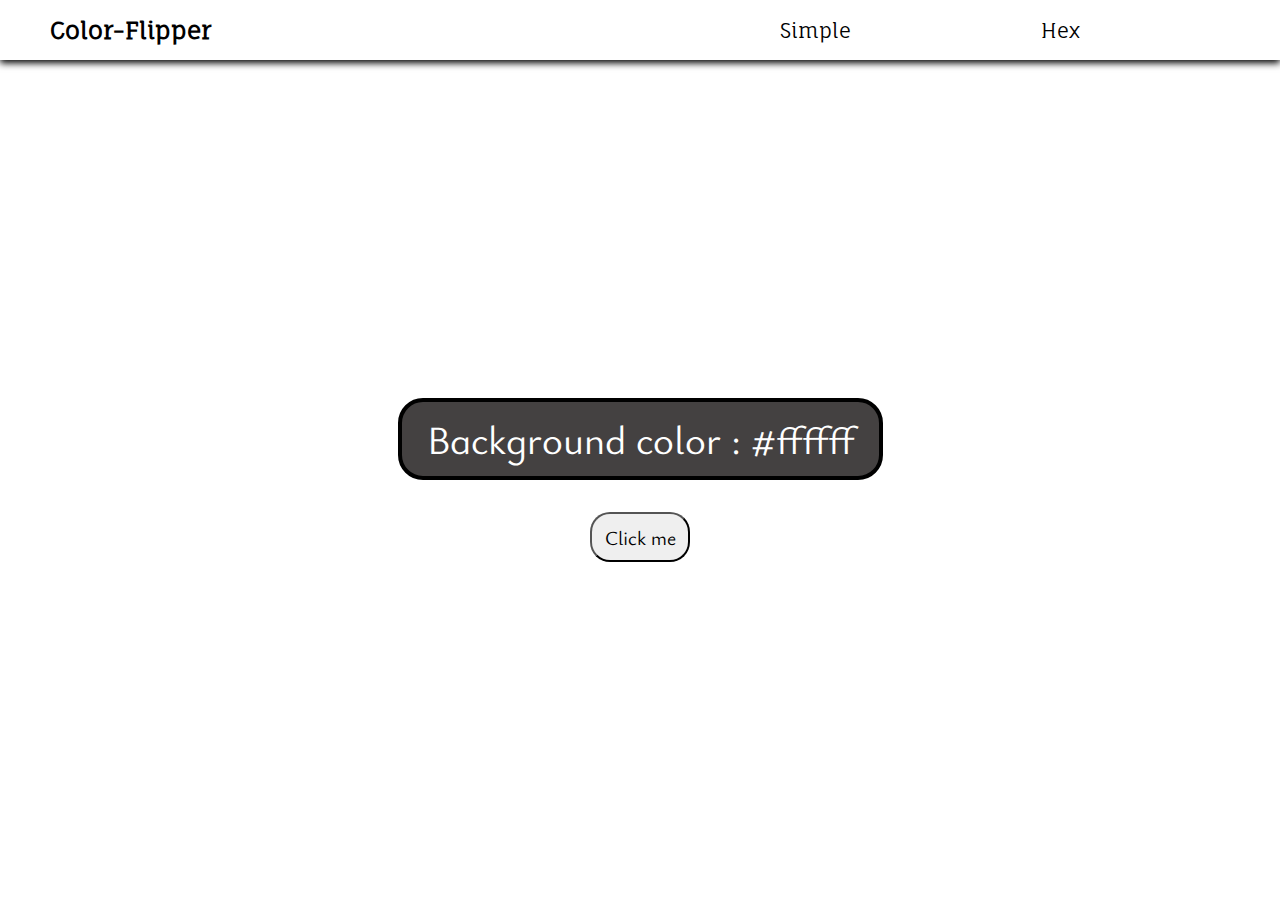
<file: 1-color-flipper/index.html>
<!DOCTYPE html>
<html lang="en">
<head>
    <meta charset="UTF-8">
    <meta name="viewport" content="width=device-width, initial-scale=1.0">
    <title>Color-flipper</title>

    <link rel="stylesheet" href="./style.css">
</head>
<body>
    <nav>
        <!-- Navigation bar -->
        <div class="navbar">
            <div class="logo-text">
                <h2>
                    Color-Flipper
                </h2>
            </div>
            <div class="navigation">
                <ul class="nav-items">
                    <li class="list-item-simple">
                        <a class="Simple" href="./index.html">Simple</a>
                    </li>
                    <li class="list-item-hex">
                        <a class="Hex" href="./hex.html">Hex</a>
                    </li>
                </ul>
            </div>
        </div>
    </nav>
    <main id="main">
        <div class="section">
            <h2>
                Background color : 
                <span class="color">
                    #ffffff
                </span>
            </h2>
            <button id="btn">Click me</button>
        </div>
    </main>

    <script src="./app.js"></script>
</body>
</html>
</file>
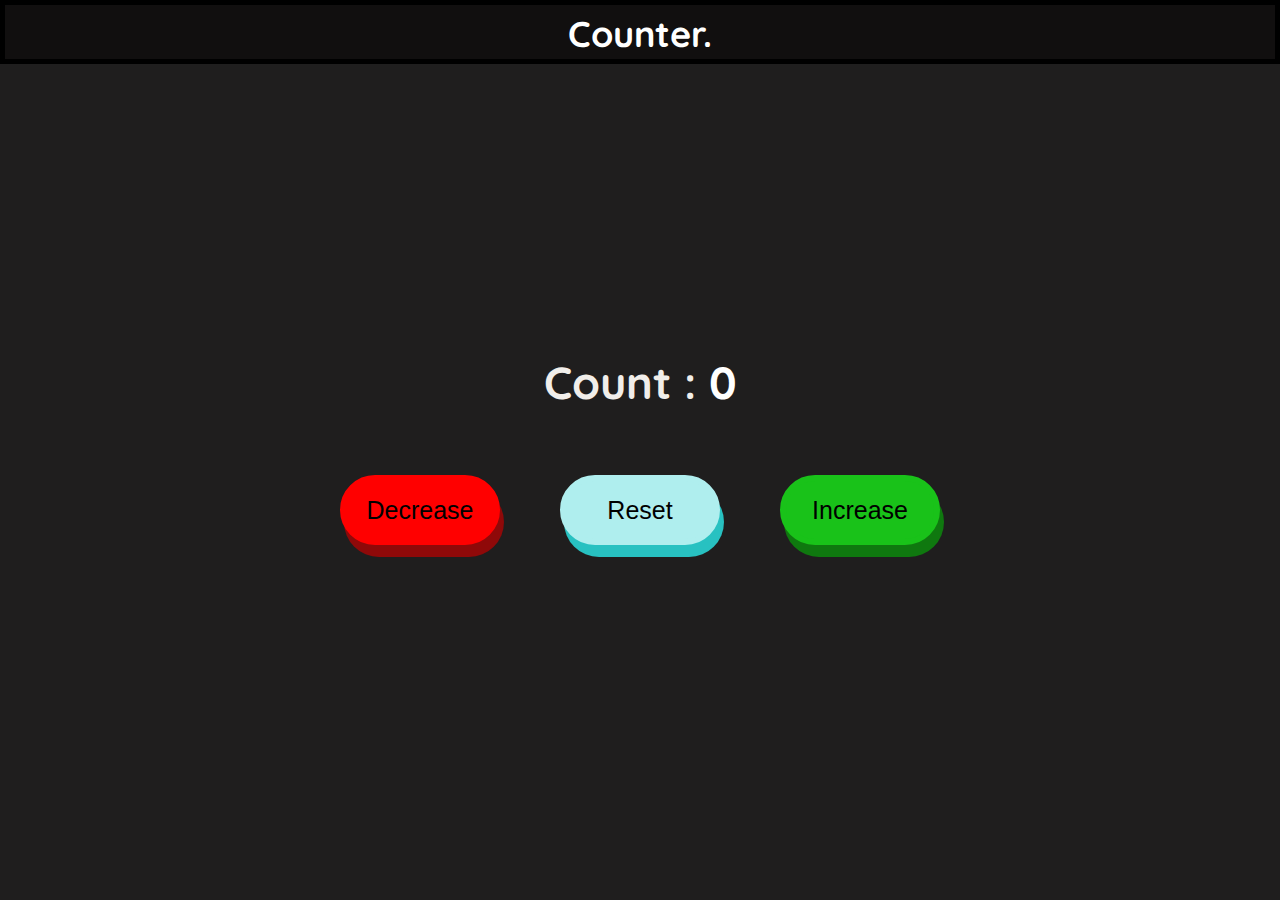
<file: 2-counter/index.html>
<!DOCTYPE html>
<html lang="en">
<head>
    <meta charset="UTF-8">
    <meta name="viewport" content="width=device-width, initial-scale=1.0">
    <title>Simple Counter</title>

    <!-- Styling file -->
    <link rel="stylesheet" href="./style.css">
</head>
<body>
    <nav class="navbar">
        <div class="counter">
            <h2>Counter.</h2>
        </div>
    </nav>

    <main class="section">
        <div class="container">
            <h2>
                Count : 
                <span class="Count neutral">
                    2
                </span>
            </h2>
        </div>
        <div class="btn-container">
            <button class="Decrease">Decrease</button>
            <button class="Reset">Reset</button>
            <button class="Increase">Increase</button>
        </div>
    </main>

    <!-- JavaScript  -->
    <script src="./app.js"></script>
</body>
</html>
</file>
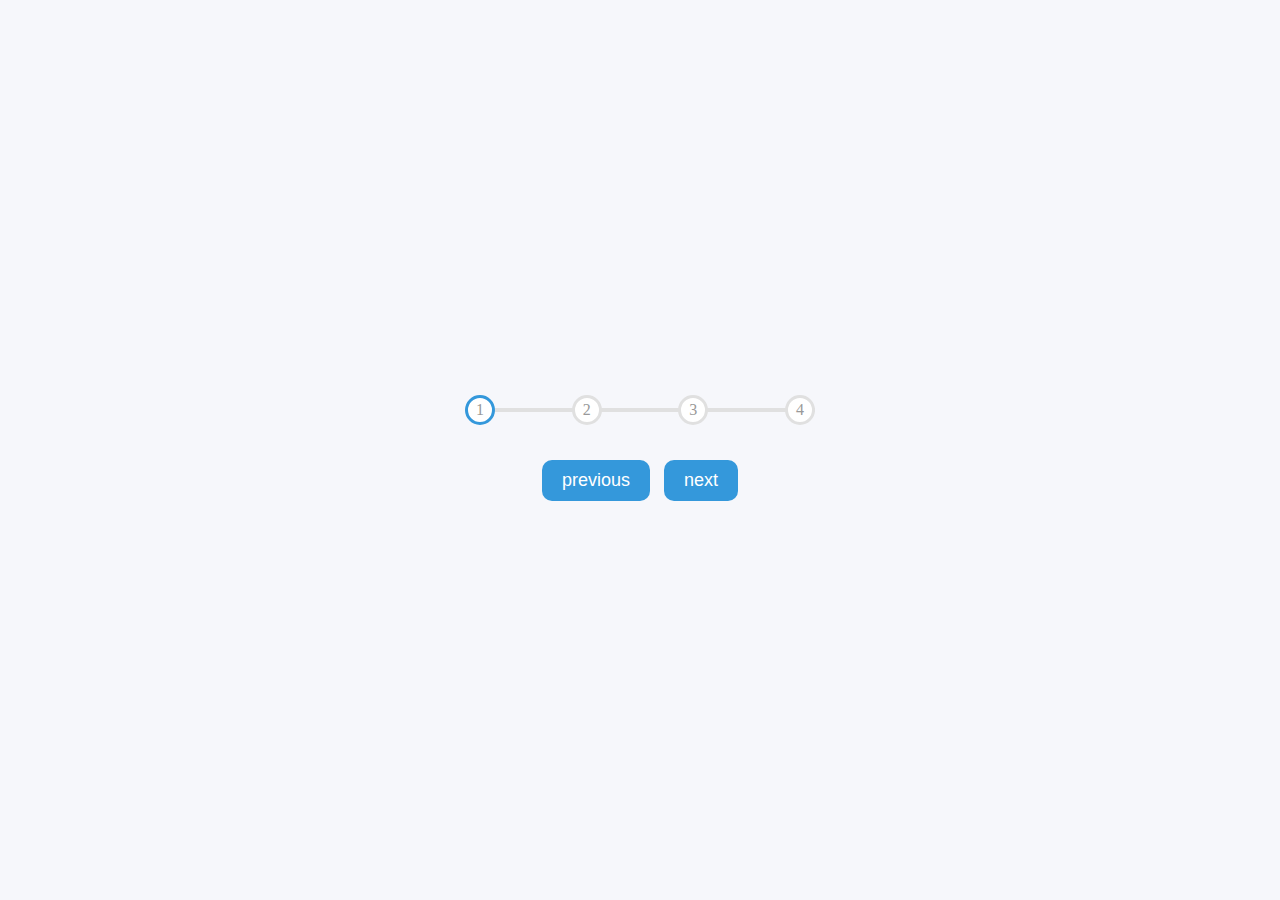
<file: 4-multiStep-progress-bar/index.html>
<!DOCTYPE html>
<html lang="en">
<head>
    <meta charset="UTF-8">
    <meta name="viewport" content="width=device-width, initial-scale=1.0">
    <title>Progress Bar</title>

    <!-- linking style sheet -->
    <link rel="stylesheet" href="./style.css">
</head>
<body>
    <main class="main">
        <div class="progress-container">
            <div class="progress" id="progress"></div>
            <div class="circle active">
                1
            </div>
            <div class="circle">
                2
            </div>
            <div class="circle">
                3
            </div>
            <div class="circle">
                4
            </div>
        </div>
        <div class="btn-container">
            <button class="btn prev">
                previous
            </button>
            <button class="btn next">
                next
            </button>
        </div>
    </main>

    <!-- javaScript -->
    <script src="./app.js"></script>
</body>
</html>
</file>
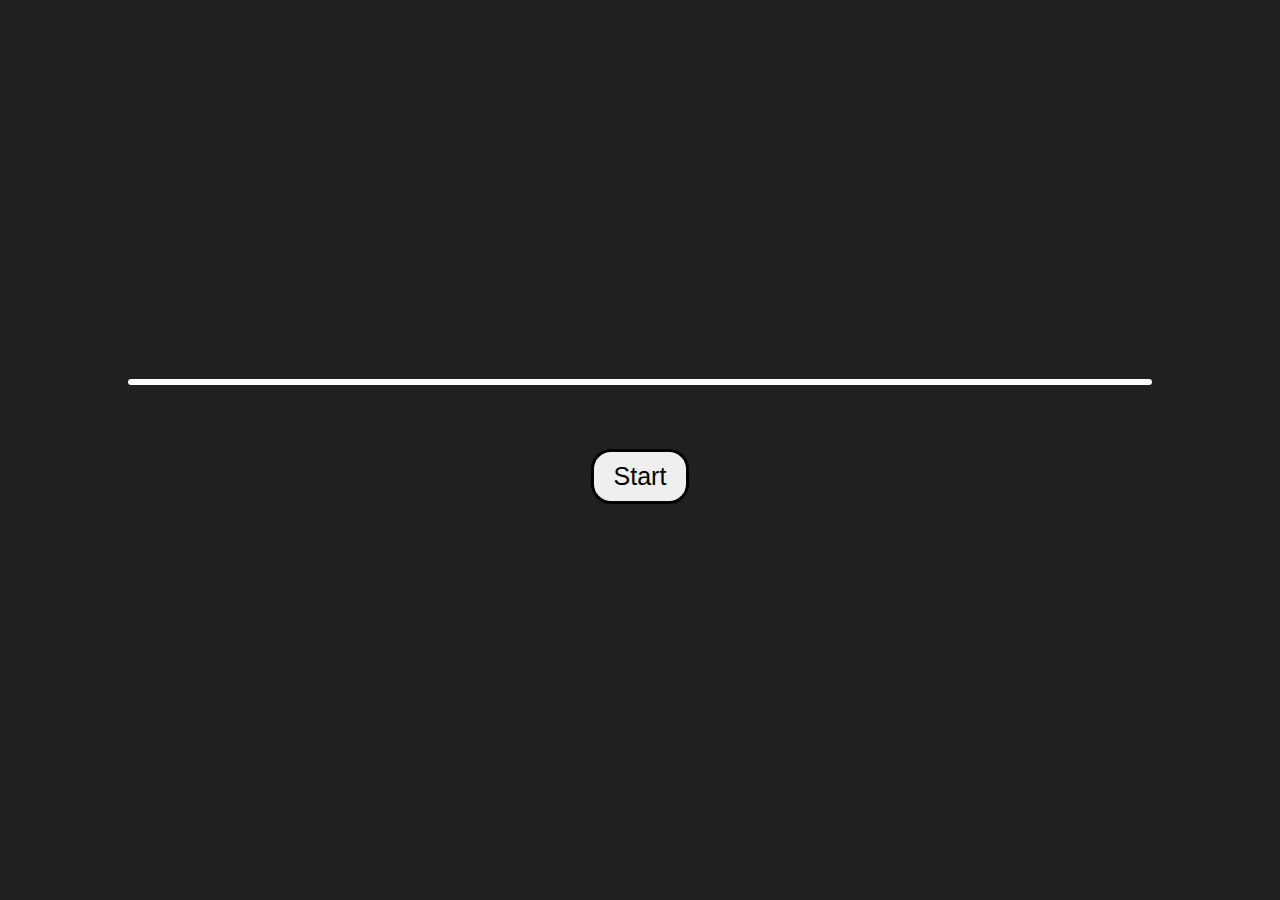
<file: 5-simple-progress-bar/index.html>
<!DOCTYPE html>
<html lang="en">
<head>
    <meta charset="UTF-8">
    <meta name="viewport" content="width=device-width, initial-scale=1.0">
    <title>Simple-ProgressBar</title>

    <!-- linking the sytyle sheet -->
    <link rel="stylesheet" href="./style.css">
</head>
<body>
    <main class="main">
        <div class="container">
            <div class="progress-bar">
            </div>
        </div>
        <button id='start' onclick="progressAnimation()">
            Start
        </button><br/>
    </main>
    <!-- JavaScript -->
    <script src="./app.js"></script>
</body>
</html>
</file>
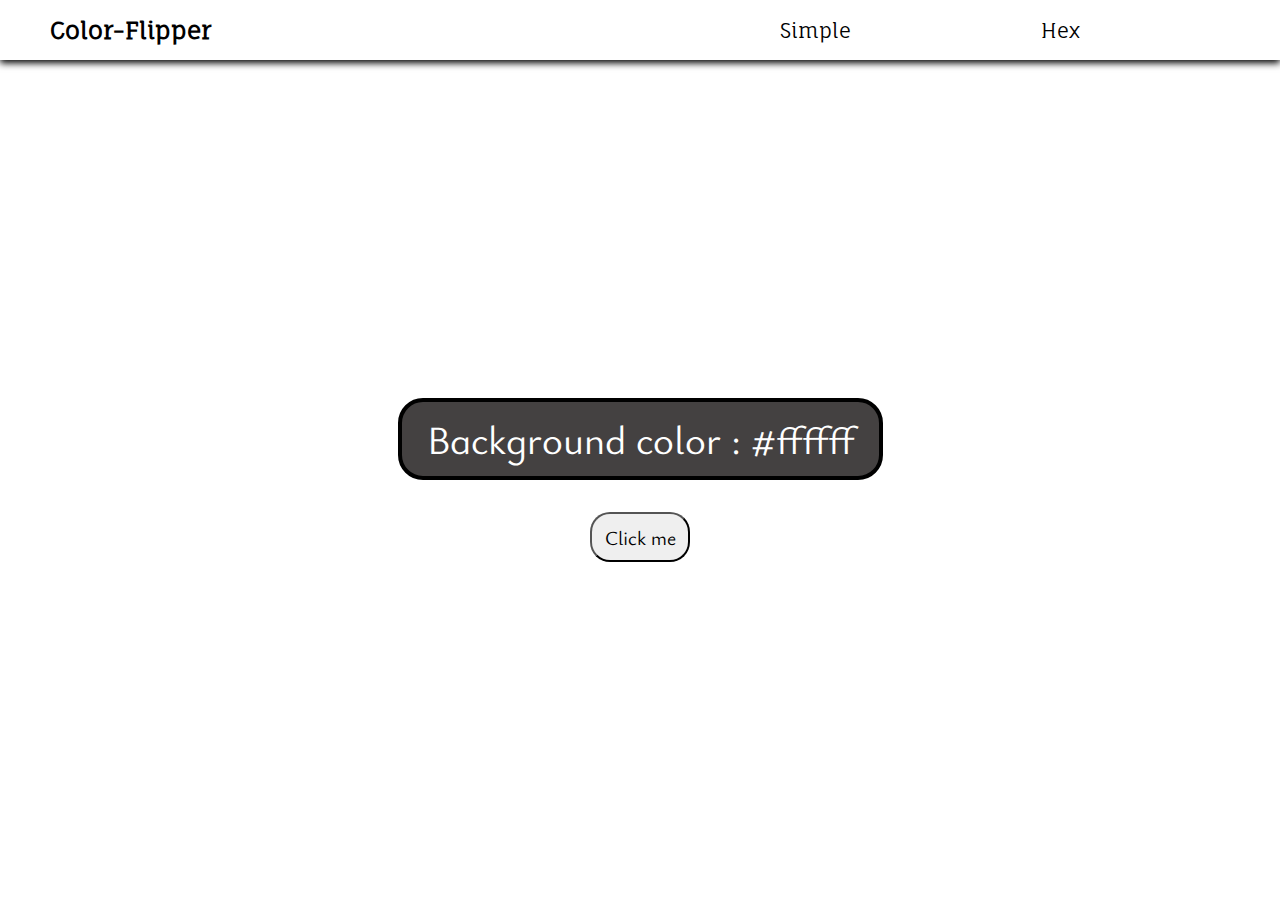
<file: 1-color-flipper/hex.html>
<!DOCTYPE html>
<html lang="en">
<head>
    <meta charset="UTF-8">
    <meta name="viewport" content="width=device-width, initial-scale=1.0">
    <title>Color-flipper</title>

    <link rel="stylesheet" href="./style.css">
</head>
<body>
    <nav>
        <!-- Navigation bar -->
        <div class="navbar">
            <div class="logo-text">
                <h2>
                    Color-Flipper
                </h2>
            </div>
            <div class="navigation">
                <ul class="nav-items">
                    <li class="list-item-simple">
                        <a class="Simple" href="./index.html">Simple</a>
                    </li>
                    <li class="list-item-hex">
                        <a class="Hex" href="./hex.html">Hex</a>
                    </li>
                </ul>
            </div>
        </div>
    </nav>
    <main id="main">
        <div class="section">
            <h2>
                Background color : 
                <span class="color">
                    #ffffff
                </span>
            </h2>
            <button id="btn">Click me</button>
        </div>
    </main>

    <script src="./hex.js"></script>
</body>
</html>
</file>
<file: 1-color-flipper/style.css>
@import url('https://fonts.googleapis.com/css2?family=Cinzel&family=Fauna+One&family=Ysabeau+Infant:wght@400;500&display=swap');

/*

font-family: 'Cinzel', serif;
font-family: 'Fauna One', serif;
font-family: 'Ysabeau Infant', sans-serif; 

*/

/* 
===============
Global styling 
===============
*/

*{
    margin: 0;
    padding: 0;
    box-sizing: border-box;
}

li{
    list-style-type: none;
}

a{
    text-decoration: none;
    color: black;
    
}

/* 
===============
Navigation-bar styling 
===============
*/

nav{
    width: 100vw;
    height: 60px;
    padding: 15px 50px;
    padding-right: 200px;
    font-family: 'Fauna One', serif;
    box-shadow: 0px 3px 7px black;
    background-color: white; 
}

.navbar{
    display: flex;
    flex-direction: row;
    justify-content: space-between;
    align-items: center;
}

.nav-items{
    display: flex;
    justify-content: space-between;
    align-items: center;
    width: 300px;
    font-size: 20px;

}

/* 
===============
Main section styling 
===============
*/

#main{
    height: calc(100vh - 60px);
    display: grid;
    place-items: center;
}

.section{
    text-align: center;
    font-family: 'Ysabeau Infant', sans-serif; 

}

button{
    width: 100px;
    height: 50px;
    font-size: 20px;
    margin-top: 2rem;
    cursor: pointer;
    border-radius: 20px;
    font-family: 'Ysabeau Infant', sans-serif;
}

button:hover{
    background-color: rgb(25, 22, 22);
    color: white;
    font-size: 21px;
}

.section  h2{
    font-size: 40px;
    color: white;
    padding: 10px 25px;
    border: 4px solid black;
    font-weight: 400;
    border-radius: 25px;
    background-color: rgba(23, 20, 20, 0.806);
}
</file>
<file: 2-counter/style.css>
@import url('https://fonts.googleapis.com/css2?family=Quicksand:wght@400;500&display=swap');    

/* font-family: 'Quicksand', sans-serif; */

/*
==============
global styling
==============
*/

*{
    margin: 0;
    padding: 0;
    box-sizing: border-box;
}

body{
    background-color: rgba(16, 15, 15, 0.936);
    color: rgb(241, 238, 234);
}

button{
    font-size: 25px;
    font-weight: 400;
    margin: 0 30px;
    height: 70px;
    width: 160px;
    border: 6px solid black;
    border-radius: 35px;
}

/*
==============
Navbar styling
==============
*/

.navbar{
    height: 4rem;
    text-align: center;
    background-color: rgba(16, 15, 15, 0.936);
    color: white;
    
    border: 5px solid black;
}

.counter{
    font-family: 'Quicksand', sans-serif;
    font-size: 1.5rem;
    margin-top: 5.5px;
}

/*
==============
Container styling
==============
*/

.section{
    display: flex;
    align-items: center;
    justify-content: center;
    flex-direction: column;
    min-height: calc(100vh - 4rem);
    font-family: 'Quicksand', sans-serif;
    font-size: 30px;
    font-weight: 200;
}

.btn-container{
    display: flex;
    align-items: center;
    justify-content: center;
    min-height: 200px;
}

.Decrease{
    background-color: red;
    border-color: red;
    box-shadow: 4px 12px 0 rgb(143, 9, 9);
}

.Reset{
    background-color: paleturquoise;
    border-color: paleturquoise;
    box-shadow: 4px 12px 0 rgb(40, 193, 193);
}

.Increase{
    background-color: rgb(25, 194, 25);
    border-color: rgb(25, 194, 25);
    box-shadow: 4px 12px 0 rgba(14, 129, 14, 0.913);
}

/*
==============
Utility classes
==============
*/

.red{
    color: red;
}

.green{
    color: rgb(95, 234, 95);
}

.neutral{
    color: white;
}

.d{
    transform: translate(0px, 10px);
    border-color:  rgb(220, 13, 13);
    background-color: rgb(220, 13, 13);
}

.r{
    transform: translate(0px, 10px);
    border-color:  rgb(104, 219, 219);
    background-color: rgb(104, 219, 219);
}

.i{
    transform: translate(0px, 10px);
    border-color:  rgba(14, 129, 14, 0.913);
    background-color: rgba(14, 129, 14, 0.913);
}
</file>
<file: 4-multiStep-progress-bar/style.css>
/*
=============
global styling
=============  
*/

*{
    margin: 0;
    padding: 0;
    box-sizing: border-box;
}

body{
    display: flex;
    height: 100vh;
    justify-content: center;
    align-items: center;
    overflow: hidden;
    background-color: #f6f7fb;
}

.btn{
    margin: 5px;
    padding: 10px 20px;
    font-size: 18px;
    background-color: #3498db;
    color: #fff;
    border: 0;
    border-radius: 10px;
    cursor: pointer;
}

.btn:active{
    transform: scale(0.95);
}

.btn:disabled{
    cursor: not-allowed;
    background-color: #999;
}



/*
=============
main styling
=============  
*/

.main{
    text-align: center;
    overflow: hidden;
}

.progress-container{
    display: flex;
    justify-content: space-between;
    /* align-items: center; */
    max-width: 100%;
    width: 350px;
    margin-bottom: 30px;
    position: relative;
}

.progress-container::before{
    content: "";
    /* color: white; */
    background-color: #e0e0e0;
    width: 100%;
    height: 4px;
    position: absolute;
    top: 50%;
    left: 0;
    transform: translateY(-50%);
    z-index: -1;
}

.progress{
    background-color: #3498db;
    position: absolute;
    top: 50%;
    left: 0;
    transform: translateY(-50%);
    height: 4px;
    width: 0%;
    z-index: -1;
    transition: 0.4s ease;
}

.circle{
    height: 30px;
    width: 30px;
    color: #999;
    border-radius: 50%;
    border: 3px solid #e0e0e0;
    display: flex;
    justify-content: center;
    align-items: center;
    background-color: white;
    transition: 0.4 ease-in;
}

.circle.active{
    border-color: #3498db;
}
</file>
<file: 5-simple-progress-bar/style.css>
/*  
===============
global styling
===============
*/

*{
    margin: 0;
    padding: 0;
    box-sizing: border-box;
}

/*  
===============
main styling
===============
*/

.main{
    height: 100vh;
    display: flex;
    flex-direction: column;
    justify-content: center;
    align-items: center;
    background-color: rgba(12, 11, 11, 0.911);
    position: relative;
}

.container{
    width: 80vw;
    height: 50px;
    max-height: fit-content;
    border: 3px solid white;
    position: relative;
    border-radius: 20px;
}

.progress-bar{
    height: 100%;
    border-radius: 20px;
    background-color: blueviolet;
    position: absolute;
}

.progress{
    animation: progress-animation 5s forwards;
}

@keyframes progress-animation {
    0% {width: 0%;}
    100% {width: 100%;}
}

#start{
    margin-top: 4rem;
    padding: 10px 20px;
    font-size: 25px;
    border-radius: 20px;
    border: 3px solid black;
}

#start:active{
    transform: scale(0.98);
}
</file>
